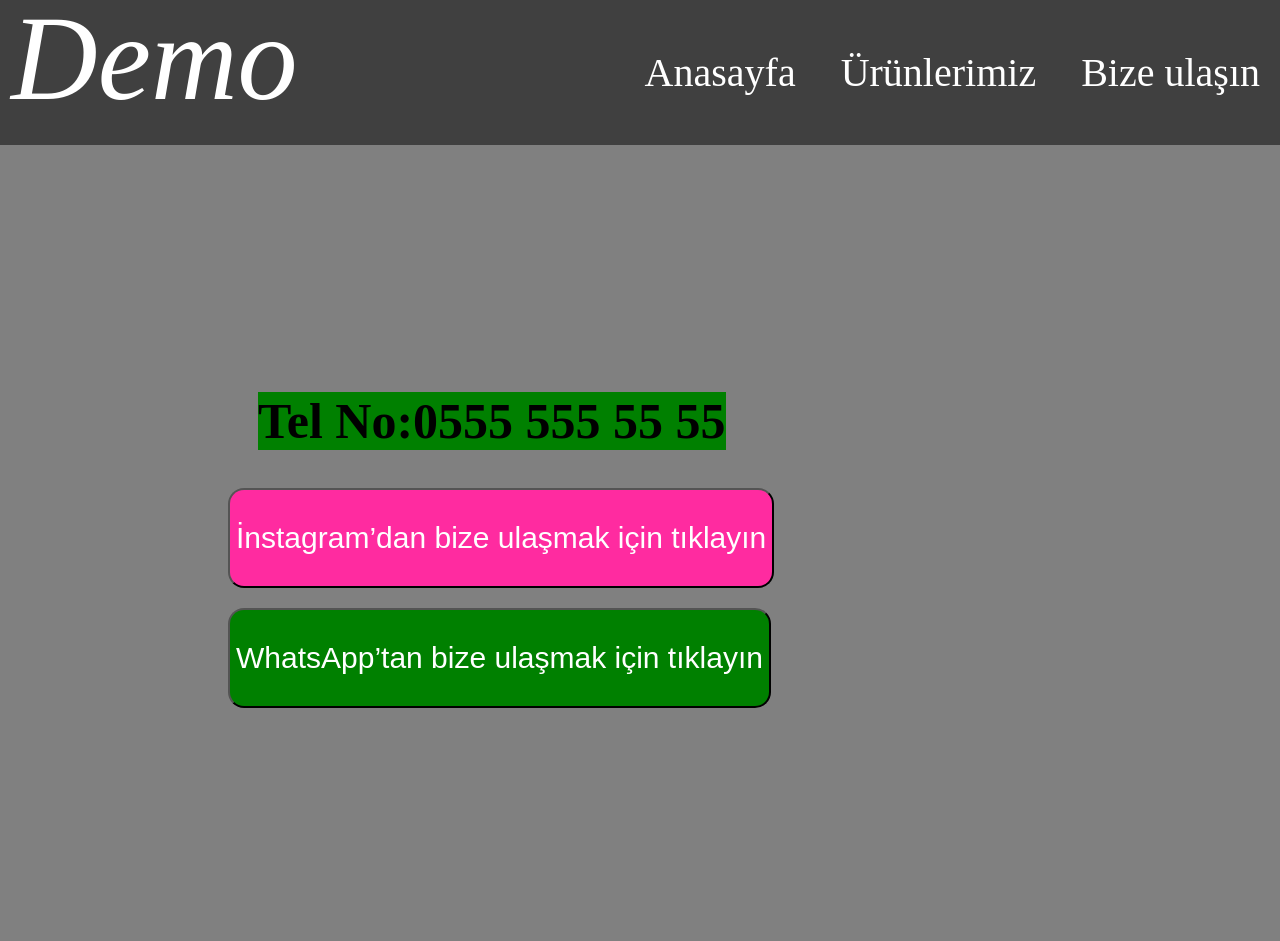
<file: bizeulaşın.html>
<!DOCTYPE html>
<html lang="en">
<head>
    <meta charset="UTF-8">
    <meta name="viewport" content="width=device-width, initial-scale=1.0">
    <title>Bize ulaşın</title>
    <link rel="stylesheet" href="bizeulaşın.css">
</head>
<body>
      <div class="box"></div>
    <div class="container">
    



    <a href="index.html" class="box-item">
        Anasayfa
    </a>

    <a href="üstgiyim.html" class="box-item">
        Ürünlerimiz
    </a>

    <a href="bizeulaşın.html" class="box-item">
        Bize ulaşın
    </a>

</div>

<header class="başlık">
    <h1>Demo</h1>
</header>

<button class="wp">WhatsApp’tan bize ulaşmak için tıklayın</button>
<button class="ig">İnstagram’dan bize ulaşmak için tıklayın</button>

<span class="teno"><h1>Tel No:0555 555 55 55</h1></span>





</body>
</html>
</file>
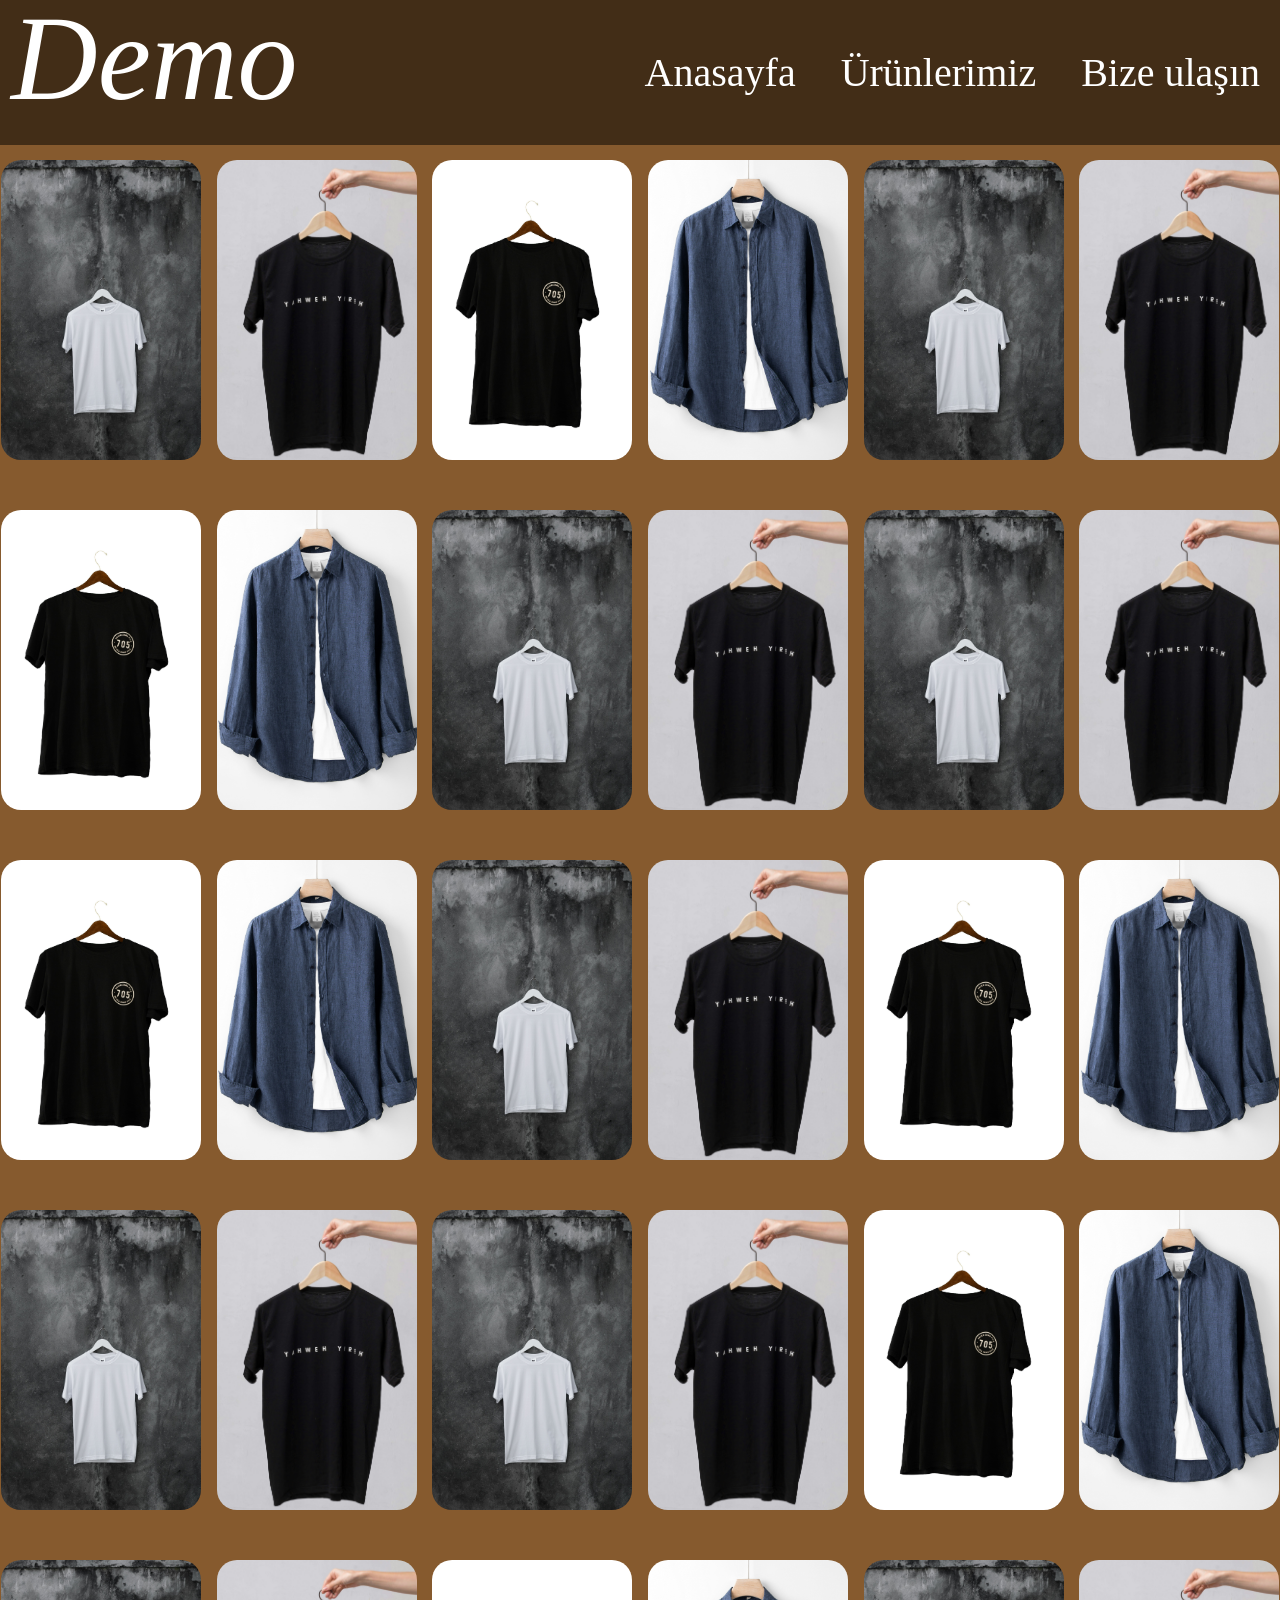
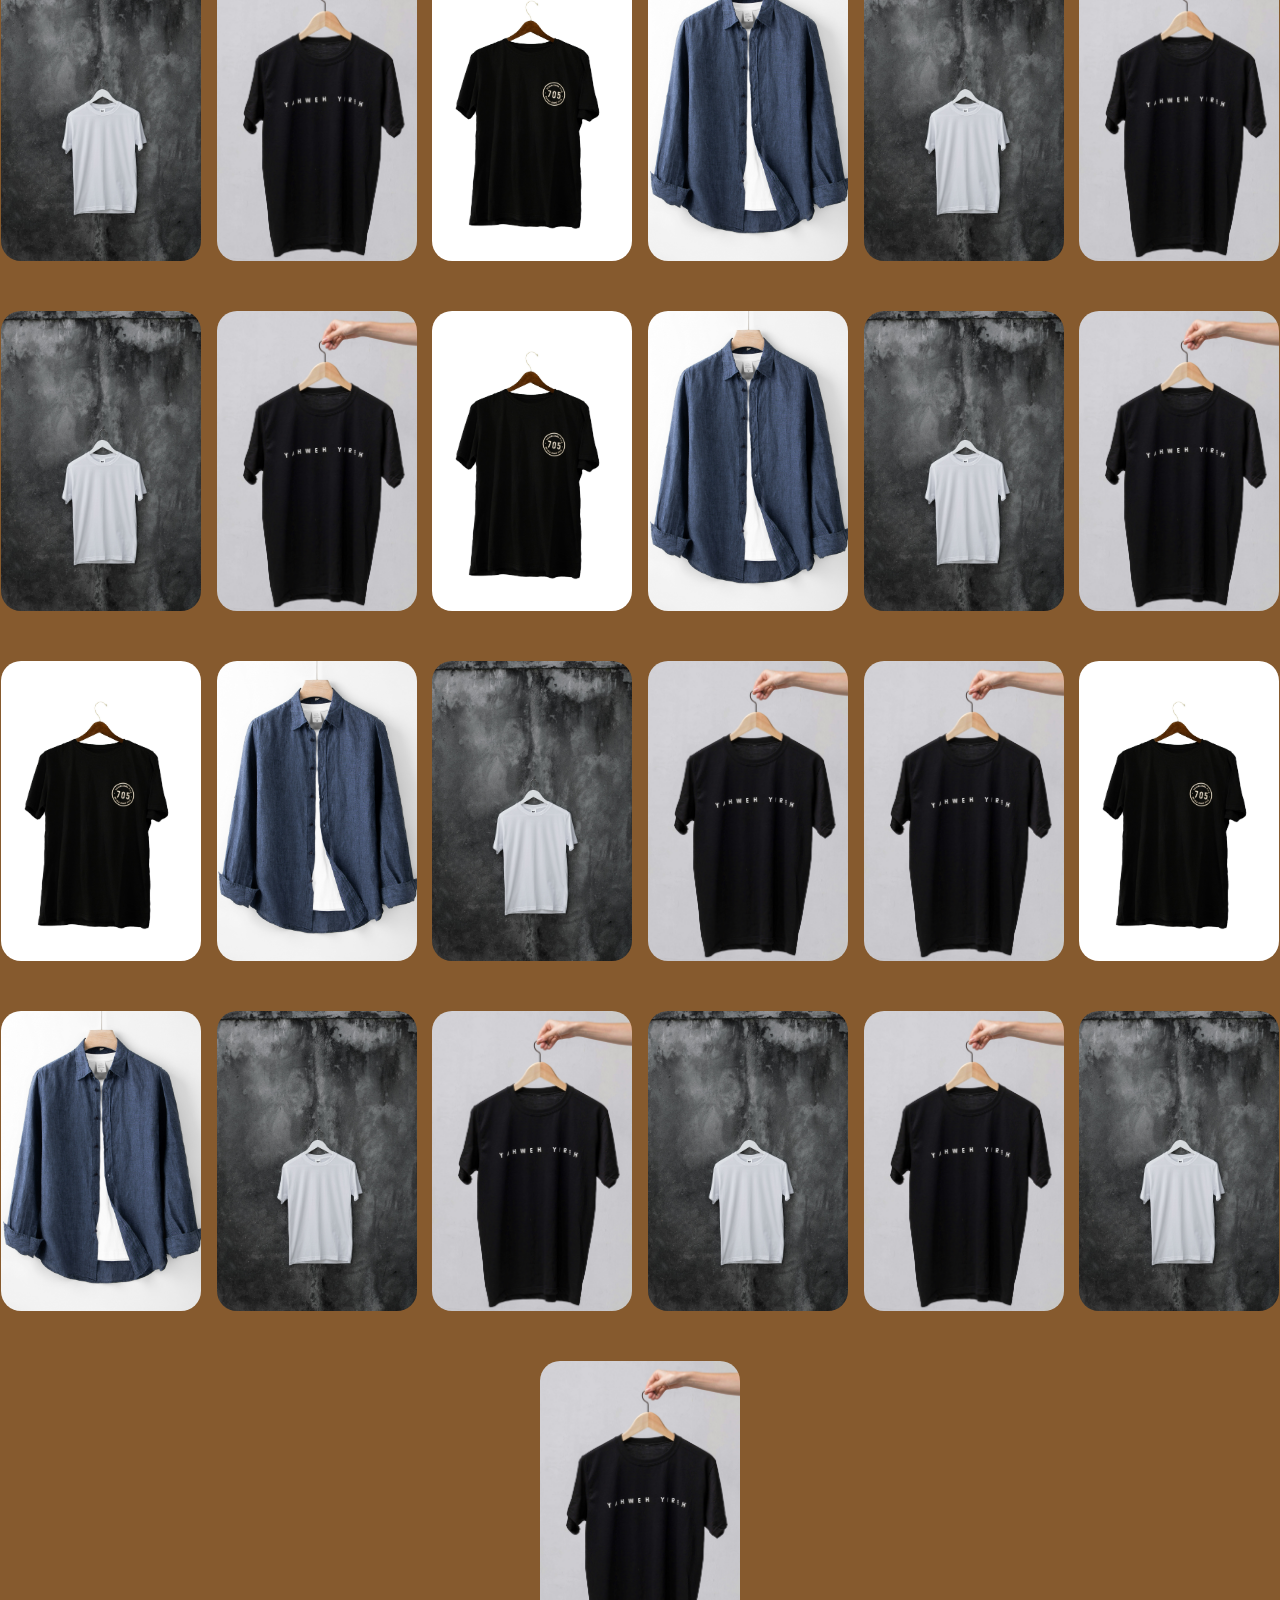
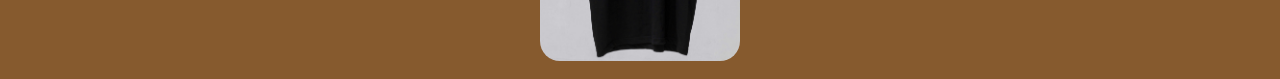
<file: üstgiyim.html>
<!DOCTYPE html>
<html lang="en">
<head>
    <meta charset="UTF-8">
    <meta name="viewport" content="width=device-width, initial-scale=1.0">
    <title>Üst Giyim</title>
    <link rel="stylesheet" href="üstgiyim.css">
</head>
<body>
    <div class="box"></div>
    <div class="container">
    



    <a href="index.html" class="box-item">
        Anasayfa
    </a>

    <a href="üstgiyim.html" class="box-item">
        Ürünlerimiz
    </a>

    <a href="bizeulaşın.html" class="box-item">
        Bize ulaşın
    </a>

</div>

<header class="başlık">
    <h1>Demo</h1>
</header>



<div class="görseltop">
<div class="görsel1"><img src="shirt 1.jpg"></div>
<div class="görsel1"><img src="shirt 2.jpg"></div>
<div class="görsel1"><img src="shirt 3.jpg"></div>
<div class="görsel1"><img src="shirt 4.jpg"></div>
<div class="görsel1"><img src="shirt 1.jpg"></div>
<div class="görsel1"><img src="shirt 2.jpg"></div>
<div class="görsel1"><img src="shirt 3.jpg"></div>
<div class="görsel1"><img src="shirt 4.jpg"></div>
<div class="görsel1"><img src="shirt 1.jpg"></div>
<div class="görsel1"><img src="shirt 2.jpg"></div>
<div class="görsel1"><img src="shirt 1.jpg"></div>
<div class="görsel1"><img src="shirt 2.jpg"></div>
<div class="görsel1"><img src="shirt 3.jpg"></div>
<div class="görsel1"><img src="shirt 4.jpg"></div>
<div class="görsel1"><img src="shirt 1.jpg"></div>
<div class="görsel1"><img src="shirt 2.jpg"></div>
<div class="görsel1"><img src="shirt 3.jpg"></div>
<div class="görsel1"><img src="shirt 4.jpg"></div>
<div class="görsel1"><img src="shirt 1.jpg"></div>
<div class="görsel1"><img src="shirt 2.jpg"></div>
<div class="görsel1"><img src="shirt 1.jpg"></div>
<div class="görsel1"><img src="shirt 2.jpg"></div>
<div class="görsel1"><img src="shirt 3.jpg"></div>
<div class="görsel1"><img src="shirt 4.jpg"></div>
<div class="görsel1"><img src="shirt 1.jpg"></div>
<div class="görsel1"><img src="shirt 2.jpg"></div>
<div class="görsel1"><img src="shirt 3.jpg"></div>
<div class="görsel1"><img src="shirt 4.jpg"></div>
<div class="görsel1"><img src="shirt 1.jpg"></div>
<div class="görsel1"><img src="shirt 2.jpg"></div>
<div class="görsel1"><img src="shirt 1.jpg"></div>
<div class="görsel1"><img src="shirt 2.jpg"></div>
<div class="görsel1"><img src="shirt 3.jpg"></div>
<div class="görsel1"><img src="shirt 4.jpg"></div>
<div class="görsel1"><img src="shirt 1.jpg"></div>
<div class="görsel1"><img src="shirt 2.jpg"></div>
<div class="görsel1"><img src="shirt 3.jpg"></div>
<div class="görsel1"><img src="shirt 4.jpg"></div>
<div class="görsel1"><img src="shirt 1.jpg"></div>
<div class="görsel1"><img src="shirt 2.jpg"></div>
<div class="görsel1"><img src="shirt 2.jpg"></div>
<div class="görsel1"><img src="shirt 3.jpg"></div>
<div class="görsel1"><img src="shirt 4.jpg"></div>
<div class="görsel1"><img src="shirt 1.jpg"></div>
<div class="görsel1"><img src="shirt 2.jpg"></div>
<div class="görsel1"><img src="shirt 1.jpg"></div>
<div class="görsel1"><img src="shirt 2.jpg"></div>
<div class="görsel1"><img src="shirt 1.jpg"></div>
<div class="görsel1"><img src="shirt 2.jpg"></div>




    

</div>










</body>
</html>
</file>
<file: bizeulaşın.css>
.container{
   display: flex;
    justify-content: right;
    margin-right: 5px;
    gap: 15px;

    /* EKLENECEK KISIMLAR */
    position: fixed;    /* Ekrana çiviledik */
    top: 30px;          /* Siyah kutunun içinde dikey hizası */
    right: 15px;        /* Sağ köşeden bırakacağı boşluk */
    z-index: 1001;      /* Siyah kutunun üstünde görünmesi için */
    
    
}
body{
    
    background-color: gray; /*sütlü kahve tonu #E6CCB2*/
}
.box-item{ /*bize ulaşın vs.*/
   
   font-size: 15px;
    border: none;
    text-decoration: none;
    color: white;

    /* DEĞİŞTİRİLECEK KISIM */
    margin-top: 10px;    /* Eski -48px'i 0 yaptık, yukarı kaçmasını engelledik */
    z-index: 1000;
 }

 .başlık{ /*cafe yazısı*/
    display: flex;
    font-size: 25px;
    font-style: italic;
    color: white;
    margin-left: -4px;

    /* DEĞİŞTİRELECEK/EKLENECEK KISIMLAR */
    margin-top: 0px;    /* Eski -98px'i 0 yaptık, gökyüzünden aşağı indirdik */
    position: fixed;    /* Ekrana çiviledik */
    top: 20px;          /* Siyah kutunun içinde güzel duracağı yükseklik */
    left: 15px;         /* Soldan bırakacağı şık boşluk */
    z-index: 1001;      /* Siyah kutunun üstünde görünmesi için */
 }
.başlık h1{
    font-size: 45px; /* Yukarıdaki 22px değerini aynen alır */
    margin: 0;
    padding: 0;
    font-weight: normal;
}
.box{
    background-color: rgba(0,0,0,0.5);
    display: flex;
    
    height: 100px;
    width: 100%;
    
    position: fixed;
    z-index: 1000;
    top: 0;             /* Yukarısı sıfıra kilitlendi, artık aşağı kaçamaz */
    left: 0;
}
@media screen and (min-width:360px){
    .başlık h1{
        font-size: 40px;
    }
    .başlık{
        top: 19px;
    }
    
}
@media screen and (min-width:450px){
    
     .box-item{
        font-size: 17px;

          }
        
    .container{
        top: 29px;
        gap: 30px;
    }
    .başlık h1{
        font-size: 90px;
    }
  
}


@media screen and (min-width:400px){
    .başlık h1{
        font-size: 60px;
    }
    .başlık{
        top: 10px;
    }
    
}

@media screen and (min-width:500px){
    .başlık h1{
        font-size: 60px;
    }
    .başlık{
        /*top: -8px;*/
    }
}

@media screen and (min-width:580px){
    .box{
        width: 1000px;
    }
   
}
@media screen and (min-width:600px){
    .box-item{
        font-size: 24px;
          }
        
    .container{
        top: 29px;
        gap: 30px;
    }
    .başlık h1{
        font-size: 80px;
        margin-top: -10px;
    }
    .box{
        height: 120px;
        width: 2200px;
    }
   
}

@media screen and (min-width:850px){
    .box-item{
        font-size: 40px;
          }
        
    .container{
        top: 30px;
        gap: 25px;
    }
    .başlık h1{
        font-size: 100px;
    }
    .box{
        height: 150px;
    }
}

@media screen and (min-width:700px){
    .box-item{
        font-size: 27px;
          }
        
    .container{
        top: 30px;
        gap: 25px;
    }
    .başlık h1{
        font-size: 100px;
        margin-top: -20px;
    }
    .box{
        height: 120px;
    }
}


@media screen and (min-width:1000px){
    .box-item{
        font-size: 40px;
          }
        
    .container{
        top: 39px;
        gap: 35px;
    }
    .başlık h1{
        font-size: 120px;
    }
    .box{
        height: 145px;
        
    }

}

@media screen and (min-width:1100px){
    .box-item{
        font-size: 40px;
          }
        
    .container{
        top: 39px;
        gap: 35px;
    }
    .başlık h1{
        font-size: 120px;
    }
    .box{
        height: 145px;
        
    }
}

@media screen and (min-width:1200px){
    .box-item{
        font-size: 40px;
          }
        
    .container{
        top: 39px;
        gap: 45px;
    }
    .başlık h1{
        font-size: 120px;
    }
    .box{
        height: 145px;
        
    }
  }


@media screen and (min-width:1260px){
    .box-item{
        font-size: 40px;
          }
        
    .container{
        top: 39px;
        gap: 45px;
    }
    .başlık h1{
        font-size: 120px;
    }
    .box{
        height: 145px;
        
    }
}

@media screen and (min-width:1300px){
    .box-item{
        font-size: 40px;
          }
        
    .container{
        top: 39px;
        gap: 45px;
    }
    .başlık h1{
        font-size: 120px;
    }
    .box{
        height: 145px;
        
    }
   
}

@media screen and (min-width:1400px){
    .box-item{
        font-size: 40px;
          }
        
    .container{
        top: 39px;
        gap: 45px;
    }
    .başlık h1{
        font-size: 120px;
    }
    .box{
        height: 145px;
        
    }
 
}

@media screen and (min-width:1500px){
    .box-item{
        font-size: 40px;
          }
        
    .container{
        top: 39px;
        gap: 45px;
    }
    .başlık h1{
        font-size: 120px;
    }
    .box{
        height: 145px;
        
    }

}

@media screen and (min-width:1600px){
    .box-item{
        font-size: 40px;
          }
        
    .container{
        top: 39px;
        gap: 45px;
    }
    .başlık h1{
        font-size: 120px;
    }
    .box{
        height: 145px;
        
    }
    

}


.wp{
    border-radius: 16px;
    margin-top: 600px;
    margin-left: 7px;
    width: 100%px;
    height: 100px;
    font-size: 30px;
    background-color: green;
    color: white;
    position: relative;
}
.ig{
    border-radius: 16px;
    position: relative;
    top: -220px;
    width: 100%px;
    height: 100px;
    font-size: 30px;
    background-color: rgb(255, 43, 160);
    color: white;
    left: 3px;
}

.teno h1{
    display: inline-block;
    position: relative;
    top: -450px;
    background-color: green;
    font-size: 35px;
    margin-left: 15px;
    
}

@media screen and (min-width:1000px){
    .wp{
        margin-left: 220px;
    }
    .ig{
        left: 220px;
    }
    .teno h1{
        margin-left: 250px;
        font-size: 50px;
    }
}
@media screen and (min-width:1292px){
.wp{
    margin-left: 380px;
    scale: 1.5;
}
.ig{
    left: 380px;
    scale: 1.5;
    top: -300px;
}
.teno h1{
    margin-left: -160px;
    scale: 1.5;
}

}
@media screen and (min-width:1490px){
    .wp{
        margin-left: 1000px;
        top: 100px;
    }
    .teno h1{
        left: -240px;
    }
}
@media screen and (min-width:1900px){
.wp{
    margin-left: 700px;
    top: 200px;
    
}
.ig{
    left: -545px;
    top: 10px;
}
.teno h1{
    left: -900px;
    top: -340px;
    scale: 2.5;
    background-color: rgba(255, 0, 0, 0);
}
}
</file>
<file: üstgiyim.css>
.container{
   display: flex;
    justify-content: right;
    margin-right: 5px;
    gap: 15px;

    /* EKLENECEK KISIMLAR */
    position: fixed;    /* Ekrana çiviledik */
    top: 30px;          /* Siyah kutunun içinde dikey hizası */
    right: 15px;        /* Sağ köşeden bırakacağı boşluk */
    z-index: 1001;      /* Siyah kutunun üstünde görünmesi için */
    
    
}
body{
    
    background-color: #865a2e; /*sütlü kahve tonu #E6CCB2*/
}
.box-item{ /*bize ulaşın vs.*/
   
   font-size: 15px;
    border: none;
    text-decoration: none;
    color: white;

    /* DEĞİŞTİRİLECEK KISIM */
    margin-top: 10px;    /* Eski -48px'i 0 yaptık, yukarı kaçmasını engelledik */
    z-index: 1000;
 }

 .başlık{ /*cafe yazısı*/
    display: flex;
    font-size: 25px;
    font-style: italic;
    color: white;
    margin-left: -4px;

    /* DEĞİŞTİRELECEK/EKLENECEK KISIMLAR */
    margin-top: 0px;    /* Eski -98px'i 0 yaptık, gökyüzünden aşağı indirdik */
    position: fixed;    /* Ekrana çiviledik */
    top: 20px;          /* Siyah kutunun içinde güzel duracağı yükseklik */
    left: 15px;         /* Soldan bırakacağı şık boşluk */
    z-index: 1001;      /* Siyah kutunun üstünde görünmesi için */
 }
.başlık h1{
    font-size: 45px; /* Yukarıdaki 22px değerini aynen alır */
    margin: 0;
    padding: 0;
    font-weight: normal;
}
.back{
    background-color: black;
    width: 360px;
    position: fixed;
    z-index: 1001;
}
.box{
    background-color: rgba(0,0,0,0.5);
    display: flex;
    
    height: 100px;
    width: 100%;
    
    position: fixed;
    z-index: 1000;
    top: 0;             /* Yukarısı sıfıra kilitlendi, artık aşağı kaçamaz */
    left: 0;
}



@media screen and (min-width:360px){
    .başlık h1{
        font-size: 40px;
    }
    .başlık{
        top: 19px;
    }
    
}
@media screen and (min-width:450px){
    
     .box-item{
        font-size: 17px;

          }
        
    .container{
        top: 29px;
        gap: 30px;
    }
    .başlık h1{
        font-size: 90px;
    }
  
}


@media screen and (min-width:400px){
    .başlık h1{
        font-size: 60px;
    }
    .başlık{
        top: 10px;
    }
    
}

@media screen and (min-width:500px){
    .başlık h1{
        font-size: 60px;
    }
    .başlık{
        /*top: -8px;*/
    }
}

@media screen and (min-width:580px){
    .box{
        width: 1000px;
    }
   
}
@media screen and (min-width:600px){
    .box-item{
        font-size: 24px;
          }
        
    .container{
        top: 29px;
        gap: 30px;
    }
    .başlık h1{
        font-size: 80px;
        margin-top: -10px;
    }
    .box{
        height: 120px;
        width: 2200px;
    }
   
}

@media screen and (min-width:850px){
    .box-item{
        font-size: 40px;
          }
        
    .container{
        top: 30px;
        gap: 25px;
    }
    .başlık h1{
        font-size: 100px;
    }
    .box{
        height: 150px;
    }
}

@media screen and (min-width:700px){
    .box-item{
        font-size: 27px;
          }
        
    .container{
        top: 30px;
        gap: 25px;
    }
    .başlık h1{
        font-size: 100px;
        margin-top: -20px;
    }
    .box{
        height: 120px;
    }
}


@media screen and (min-width:1000px){
    .box-item{
        font-size: 40px;
          }
        
    .container{
        top: 39px;
        gap: 35px;
    }
    .başlık h1{
        font-size: 120px;
    }
    .box{
        height: 145px;
        
    }

}

@media screen and (min-width:1100px){
    .box-item{
        font-size: 40px;
          }
        
    .container{
        top: 39px;
        gap: 35px;
    }
    .başlık h1{
        font-size: 120px;
    }
    .box{
        height: 145px;
        
    }
}

@media screen and (min-width:1200px){
    .box-item{
        font-size: 40px;
          }
        
    .container{
        top: 39px;
        gap: 45px;
    }
    .başlık h1{
        font-size: 120px;
    }
    .box{
        height: 145px;
        
    }
  }


@media screen and (min-width:1260px){
    .box-item{
        font-size: 40px;
          }
        
    .container{
        top: 39px;
        gap: 45px;
    }
    .başlık h1{
        font-size: 120px;
    }
    .box{
        height: 145px;
        
    }
}

@media screen and (min-width:1300px){
    .box-item{
        font-size: 40px;
          }
        
    .container{
        top: 39px;
        gap: 45px;
    }
    .başlık h1{
        font-size: 120px;
    }
    .box{
        height: 145px;
        
    }
   
}

@media screen and (min-width:1400px){
    .box-item{
        font-size: 40px;
          }
        
    .container{
        top: 39px;
        gap: 45px;
    }
    .başlık h1{
        font-size: 120px;
    }
    .box{
        height: 145px;
        
    }
 
}

@media screen and (min-width:1500px){
    .box-item{
        font-size: 40px;
          }
        
    .container{
        top: 39px;
        gap: 45px;
    }
    .başlık h1{
        font-size: 120px;
    }
    .box{
        height: 145px;
        
    }

}

@media screen and (min-width:1600px){
    .box-item{
        font-size: 40px;
          }
        
    .container{
        top: 39px;
        gap: 45px;
    }
    .başlık h1{
        font-size: 120px;
    }
    .box{
        height: 145px;
        
    }
    

}


.görseltop{
display: flex;
justify-content: space-around;
flex-wrap: wrap;
margin-top: 150px;
gap: 30px;
}
.görsel1{
width: 100px;
margin: 10px;
display: flex;
justify-content: center;
flex: 1;
min-width: 150px;
transition: 1.5s ease;


}

.görsel1 img{
    object-fit: cover;
    width: 200px;
    border-radius: 20px;
}

.görsel1:hover{
    scale: 1.3;

}
</file>
